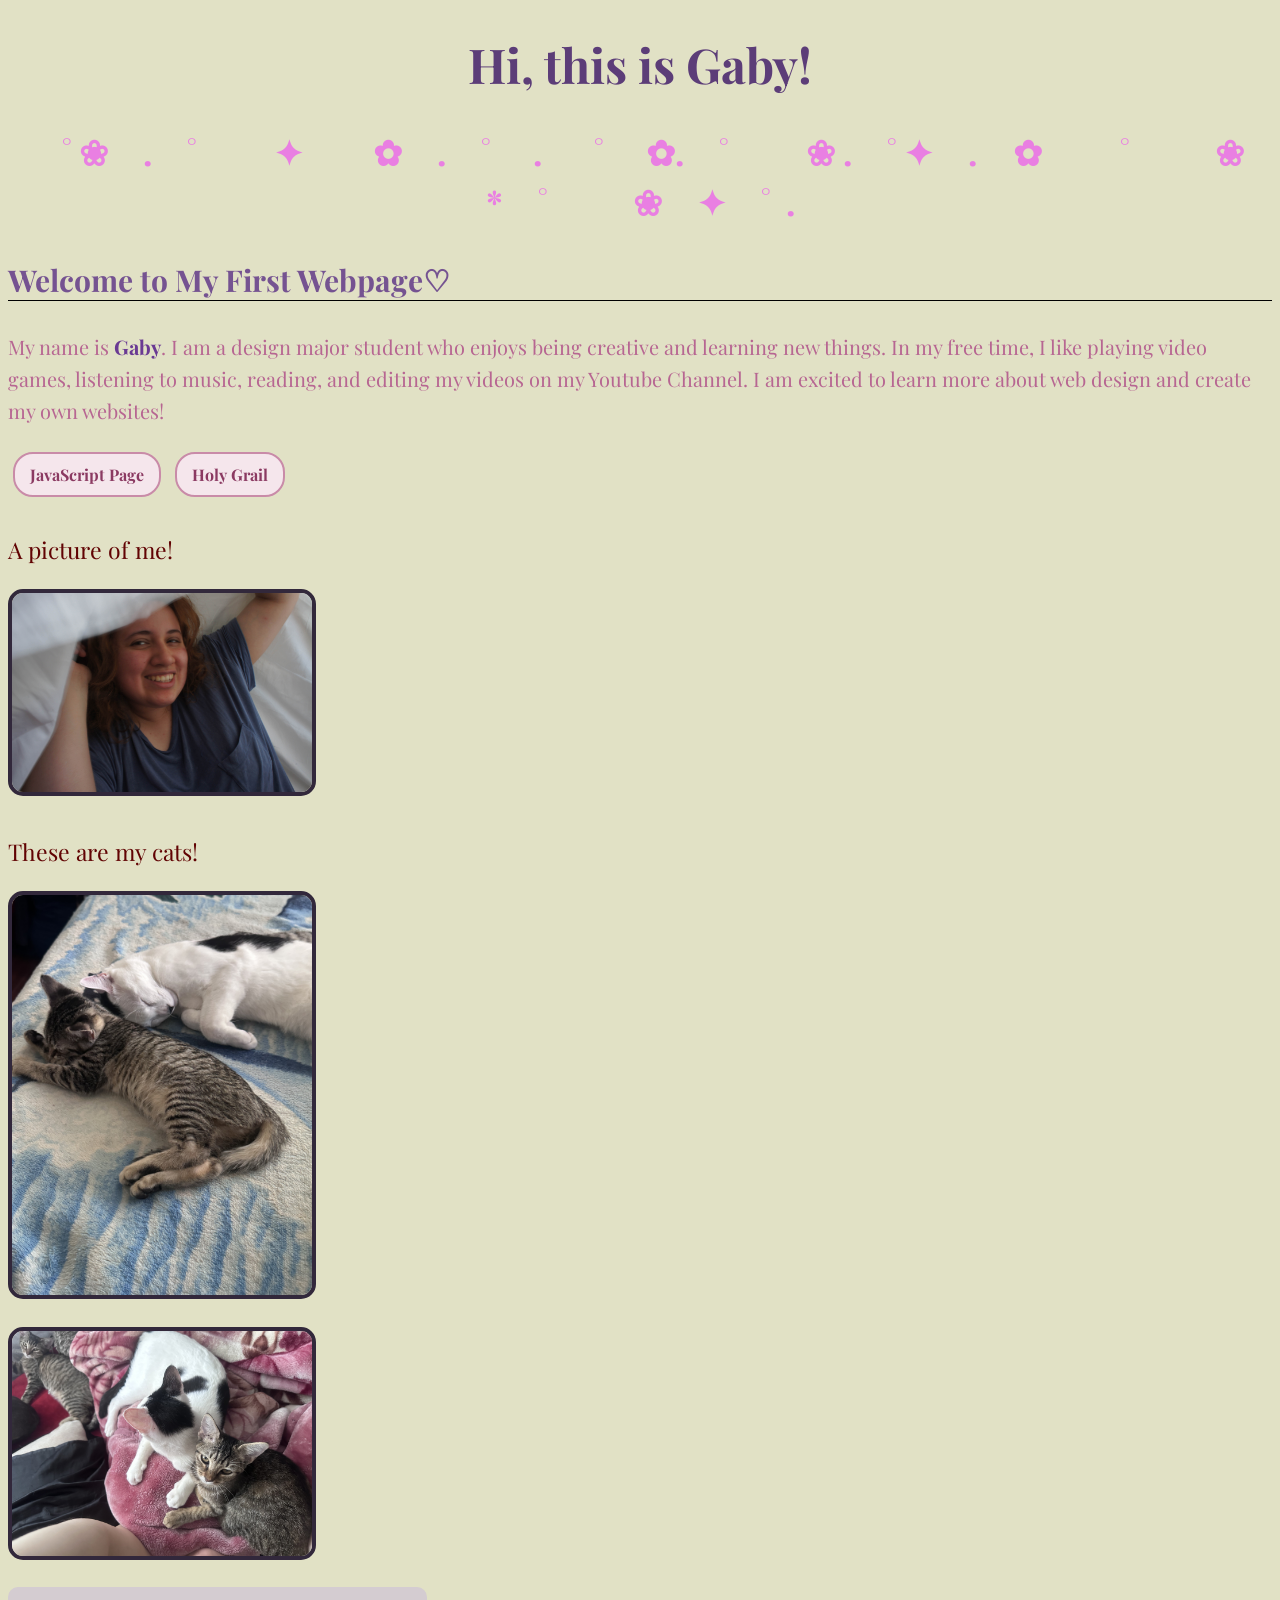
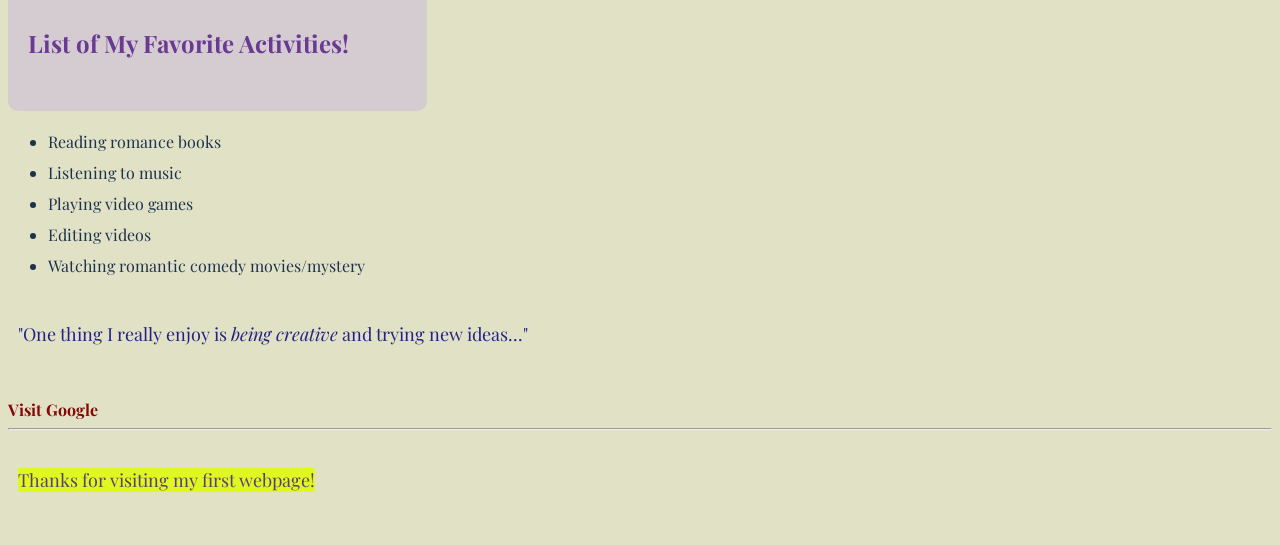
<file: index.html>
<!DOCTYPE html>

<head>
  <meta charset="UTF-8">
  
  <link rel="stylesheet" href="style.css">
 <link rel="preconnect" href="https://fonts.googleapis.com">
<link rel="preconnect" href="https://fonts.gstatic.com" crossorigin>
<link href="https://fonts.googleapis.com/css2?family=Playfair+Display:ital,wght@0,400..900;1,400..900&display=swap" rel="stylesheet">

</head>

<body>

<h1>Hi, this is Gaby!</h1>
<h2>⠀˚❀　.　˚　　✦　　✿　.　˚　. 　 ˚　✿.　˚　　❀
.　˚✦　.  ✿ 　　˚　　 ❀　　*　˚　 　❀　✦　˚ .</h2>                      

<h3>Welcome to My First Webpage♡</h3>


<p class="bio">
My name is <b>Gaby</b>. I am a design major student who enjoys being creative
  and learning new things. In my free time, I like playing video games,
  listening to music, reading, and editing my videos on my Youtube Channel. I am excited to learn more
  about web design and create my own websites!
</p>

<nav>
        <a href="index2.html">JavaScript Page</a>
        <a href="holy-grail.html">Holy Grail</a>
    </nav>

<p class="image-caption">A picture of me!</p>

<p>
  <img src="Gaby.jpg" alt="A picture of me" width="300">
</p>

<p class="image-caption">These are my cats!</p>

<p>
  <img src="cats1.jpg" alt="My cats" width="250">
</p>

<p>
  <img src="cats2.jpg" alt="My cats" width="250">
</p>


<div id="favorite-activities">
<h4>List of My Favorite Activities!</h4>
</div>
<ul>
  <li>Reading romance books</li>
  <li>Listening to music</li>
  <li>Playing video games</li>
  <li>Editing videos</li>
  <li>Watching romantic comedy movies/mystery</li>
</ul>

<div>
<p>
  "One thing I really enjoy is <em>being creative</em> and trying new ideas..."
</p>
</div>

<a href="https://www.google.com">Visit Google</a>

<hr>

<div>
  <p><mark>Thanks for visiting my first webpage!</mark></p>
</div>
</body>
</file>
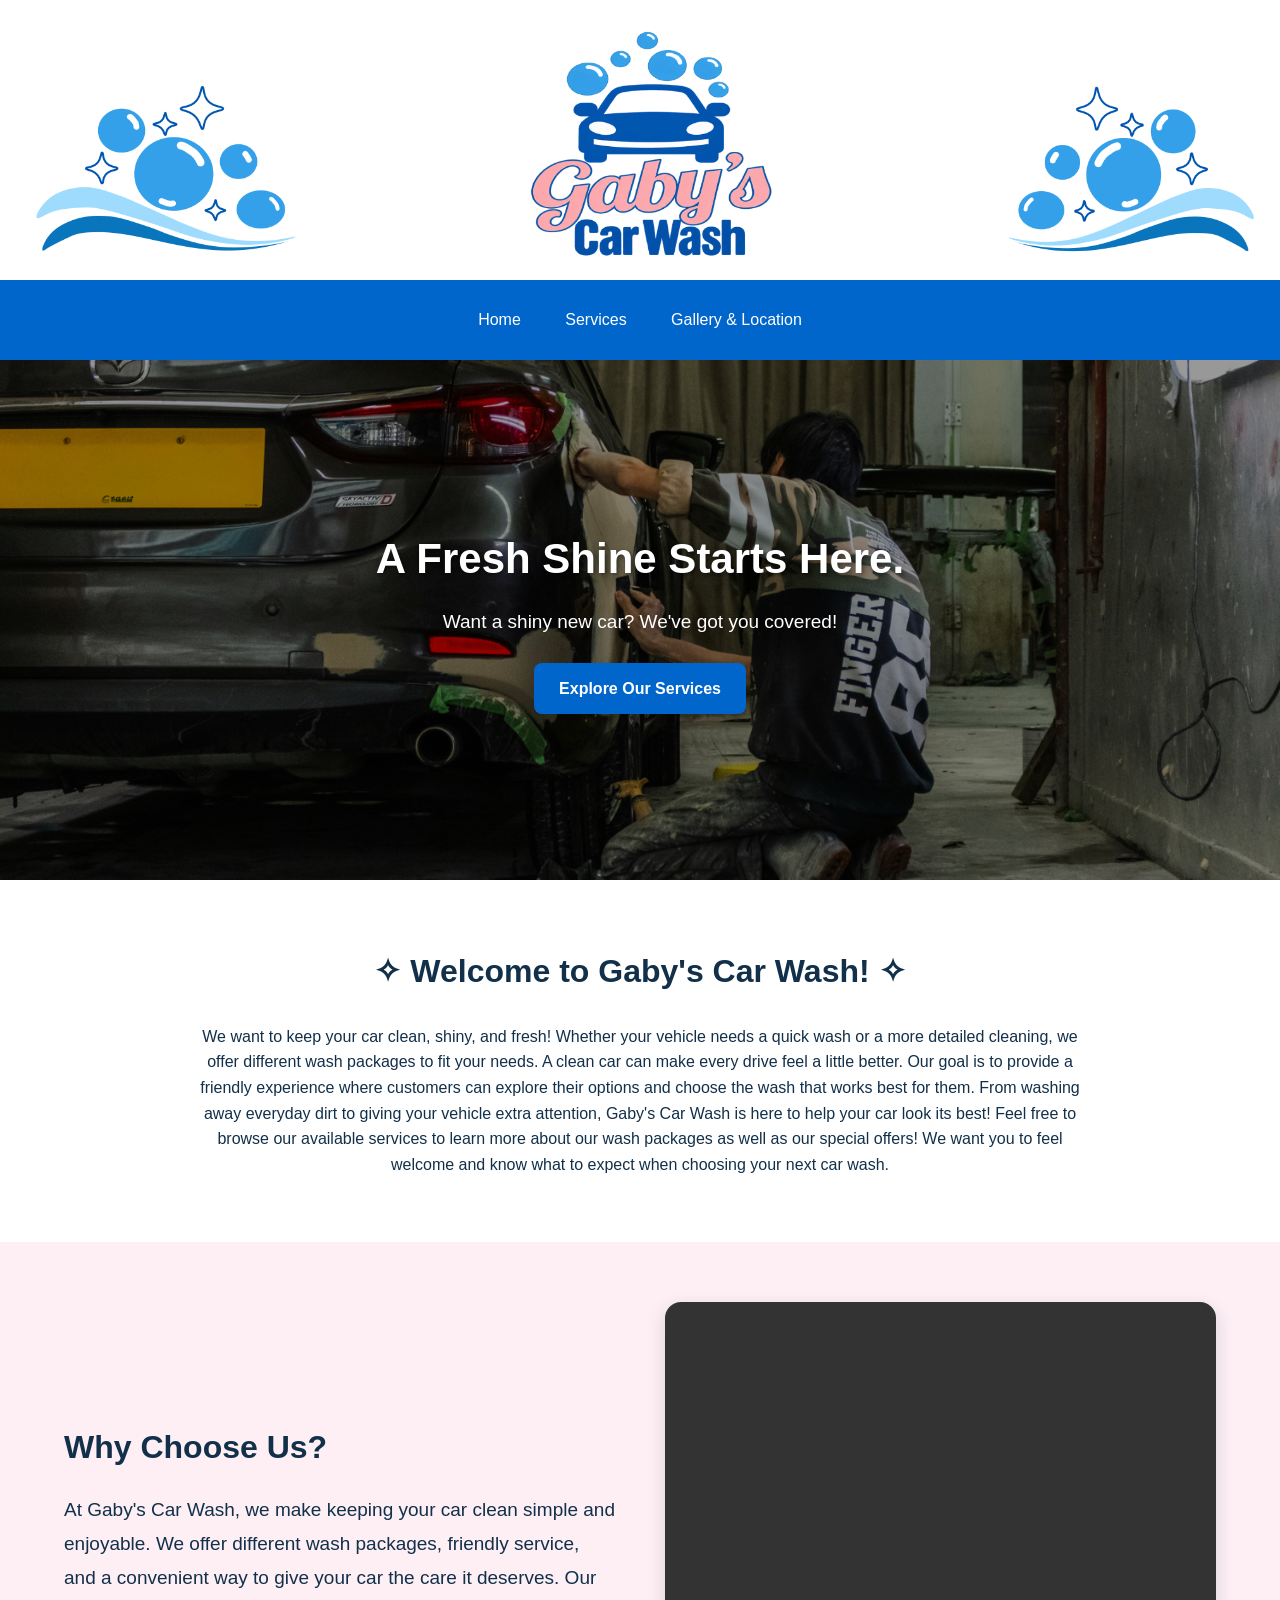
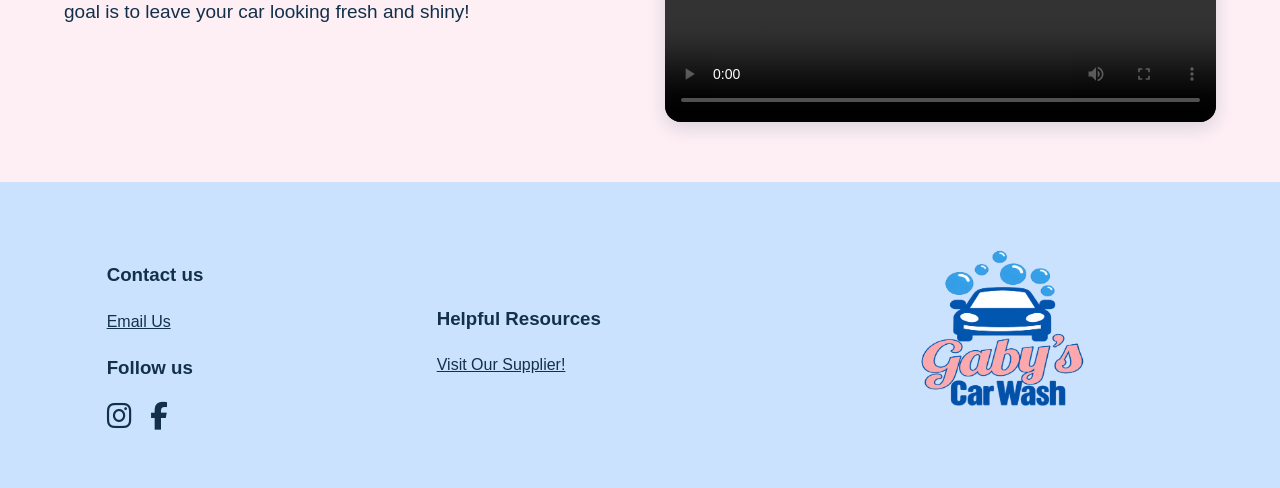
<file: my website/index.html>
<!DOCTYPE html>
<html lang="en">

<head>
    <meta charset="UTF-8">
    <meta name="viewport" content="width=device-width, initial-scale=1.0">
    <meta name="referrer" content="strict-origin-when-cross-origin">

    <title>Gaby's Car Wash | Home</title>

    <!-- Connect CSS -->
    <link rel="stylesheet" href="stylesheet.css">

    <!-- Connect JavaScript -->
    <script src="interaction.js" defer></script>

    <link rel="stylesheet" href="https://cdnjs.cloudflare.com/ajax/libs/font-awesome/6.7.2/css/all.min.css">
</head>

<body>


    <!-- HEADER: LOGO AND BUSINESS NAME -->
    <header class="header">
    <img src="logo.png" alt="Gaby's Car Wash">
</header>



    <!-- NAVIGATION MENU -->
  <nav class="navigation">
    <a href="index.html">Home</a>
    <a href="servicespage.html">Services</a>
    <a href="gallerypage.html">Gallery & Location</a>
</nav>


    <main>

       
<!-- HERO IMAGE SECTION -->
<section class="hero">

    <img
        src="zoshua-colah-CNciVh_m1rU-unsplash.jpg"
        alt="A car being washed">

    <div class="hero-overlay">
        <p class="hero-caption">
            A Fresh Shine Starts Here.
        </p>

        <p class="hero-description">
            Want a shiny new car? We've got you covered!
        </p>

        <a href="servicespage.html" class="hero-button">
            Explore Our Services
        </a>
    </div>

</section>



        <!-- WELCOME SECTION -->
        <section class="welcome">

            <h1>✧ Welcome to Gaby's Car Wash! ✧</h1>

            <p>
                We want to keep your car clean, shiny, and fresh! Whether your 
vehicle needs a quick wash or a more detailed cleaning, we 
offer different wash packages to fit your needs. A clean car can 
make every drive feel a little better. Our goal is to provide a 
friendly experience where customers can explore their options 
and choose the wash that works best for them. From washing 
away everyday dirt to giving your vehicle extra attention, Gaby's 
Car Wash is here to help your car look its best! Feel free to 
browse our available services to learn more about our wash 
packages as well as our special offers! We want you to feel 
welcome and know what to expect when choosing your next car 
wash.
            </p>

        </section>


        <!-- WHY CHOOSE US SECTION -->
        <section class="why-choose-us">

            <!-- TEXT ON THE LEFT -->
            <div class="why-text">

                <h2>Why Choose Us?</h2>

                <p>
                  At Gaby's Car Wash, we make keeping your car clean simple 
and enjoyable. We offer different wash packages, friendly service, 
and a convenient way to give your car the care it deserves. Our 
goal is to leave your car looking fresh and shiny!
                </p>

            </div>


            <!-- EMBEDDED VIDEO ON THE RIGHT -->
           <div class="video">
    <video controls>
        <source src="car wash video.mp4" type="video/mp4">
    </video>
</div>

</section>

    </main>


   
<!-- FOOTER -->
<footer class="footer">

    <!-- CONTACT INFORMATION -->
    <div class="footer-contact">

        <h3>Contact us</h3>

        <a href="mailto:Gabrieladeras74@gmail.com">
            Email Us
        </a>

        <h3>Follow us</h3>

        <!-- SOCIAL ICONS -->
        <div class="social-links">

            <a href="https://www.instagram.com/" target="_blank" aria-label="Instagram">
                <i class="fa-brands fa-instagram"></i>
            </a>

            <a href="https://www.facebook.com/" target="_blank" aria-label="Facebook">
                <i class="fa-brands fa-facebook-f"></i>
            </a>

        </div>

    </div>

    <!-- EXTERNAL SUPPLIER LINK -->
    <div class="footer-supplier">

        <h3>Helpful Resources</h3>

        <a href="https://www.meguiars.com/" target="_blank">
            Visit Our Supplier!
        </a>

    </div>

    <!-- SMALL LOGO -->
    <div class="footer-logo">

        <img src="logo part 2.png"
             alt="Gaby's Car Wash small logo">

    </div>

</footer>

</body>
</html>
</file>
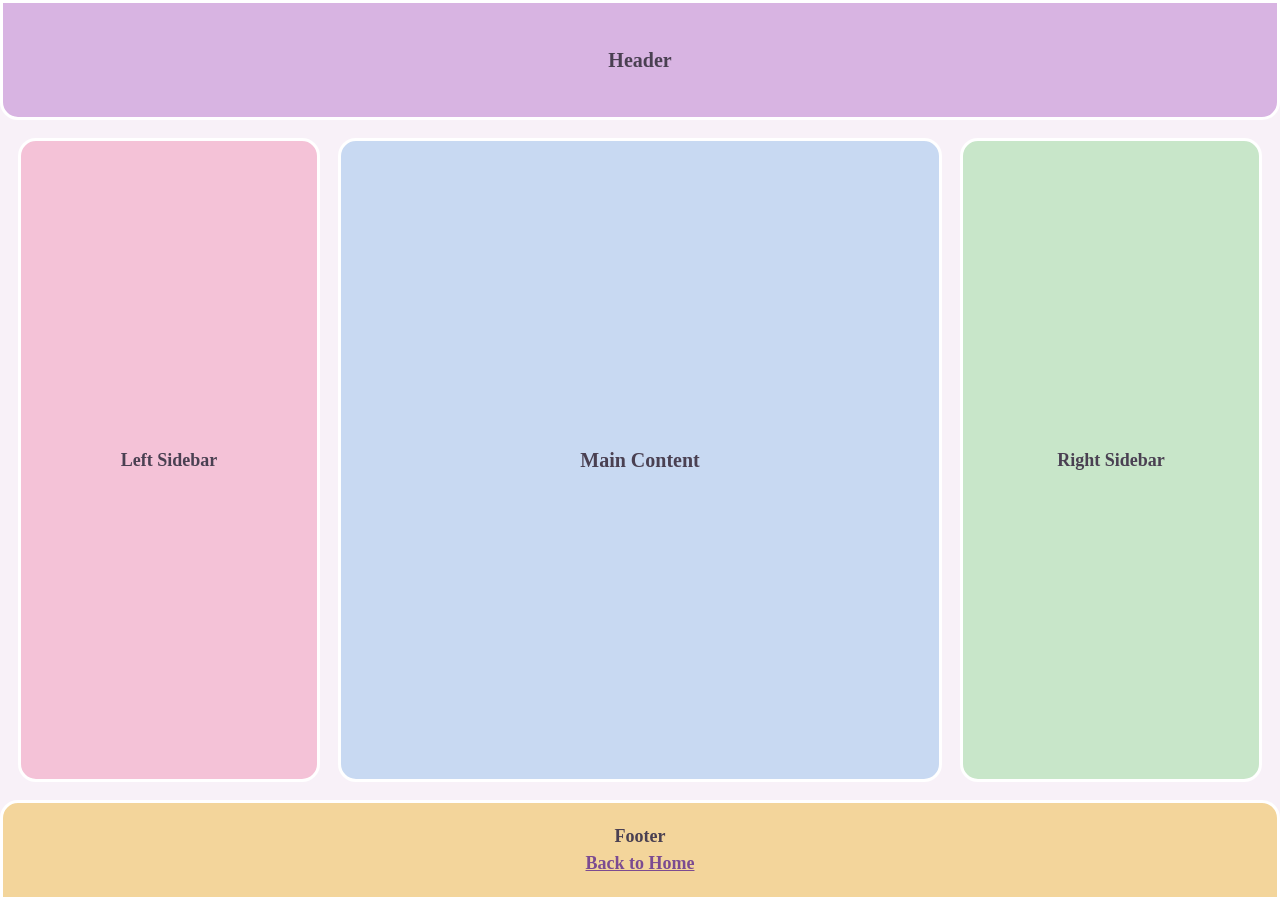
<file: holy-grail.html>
<!DOCTYPE html>
<html lang="en">
<head>
    <meta charset="UTF-8">
    <meta name="viewport" content="width=device-width, initial-scale=1.0">
    <title>Holy Grail Layout</title>
     <link rel="stylesheet" href="holy-grail.css">
</head>
<body>
     <div class="page">

    <div class="header">
      Header
    </div>

    <div class="middle">

      <div class="left-sidebar">
        Left Sidebar
      </div>
       <div class="main-content">
        Main Content
      </div>

      <div class="right-sidebar">
        Right Sidebar
      </div>

    </div>

    <div class="footer">
      Footer
      <br>
      <a href="index.html">Back to Home</a>
    </div>

  </div>
</body>
</html>
</file>
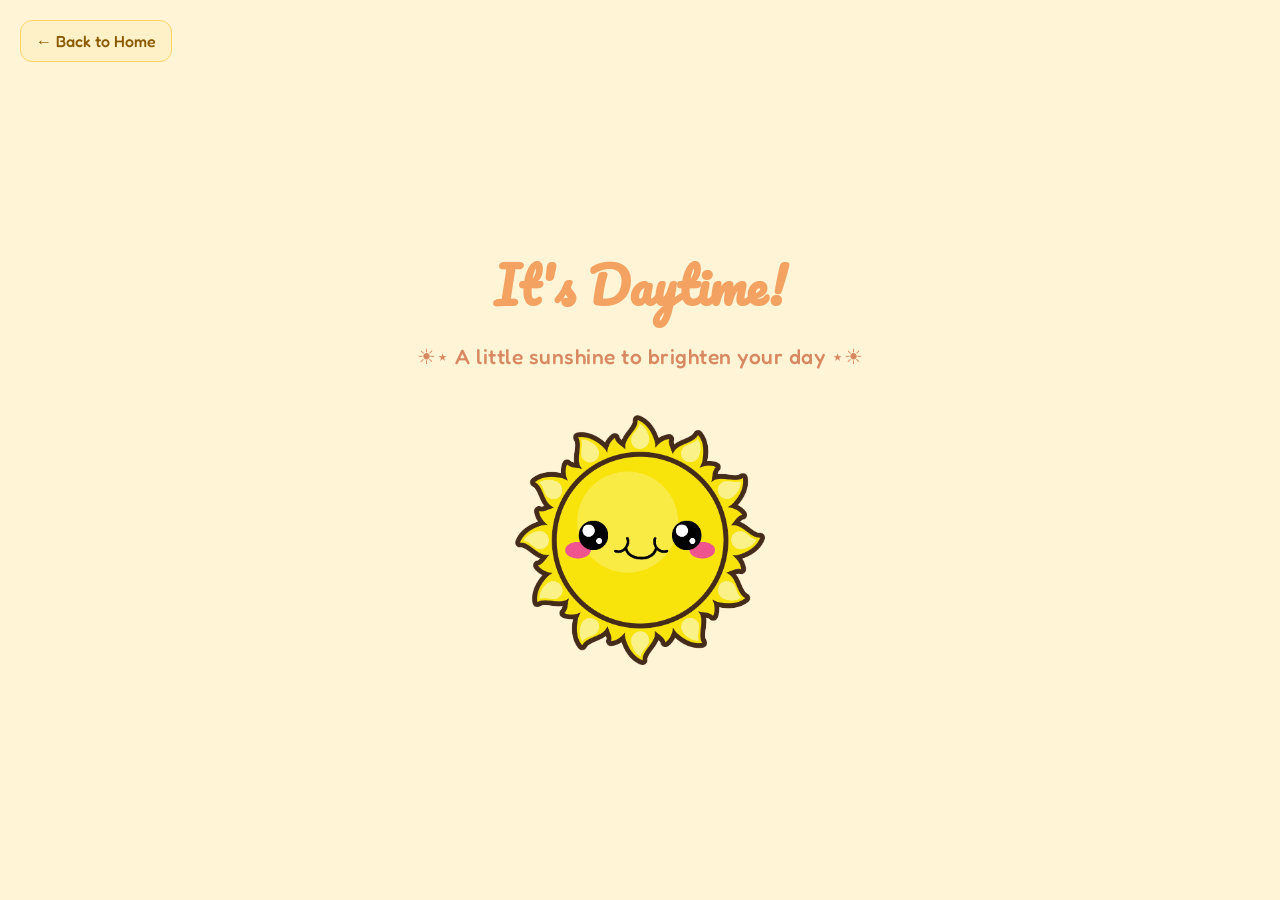
<file: index2.html>
<!DOCTYPE html>
<html>

<head>
    <title>Day & Night</title>
    <link rel="stylesheet" href="style2.css">
</head>

<body>

    <h1 id="timeTitle">It's Daytime!</h1>

    <a href="index.html" id="backHome">← Back to Home</a>

    <p id="message">☀︎⋆ A little sunshine to brighten your day ⋆☀︎</p>

    <button id="sunMoon">
        <img src="cute sun.png" alt="Sun" width="250" height="250">
    </button>

    <script src="interaction.js"></script>

</body>

</html>
</file>
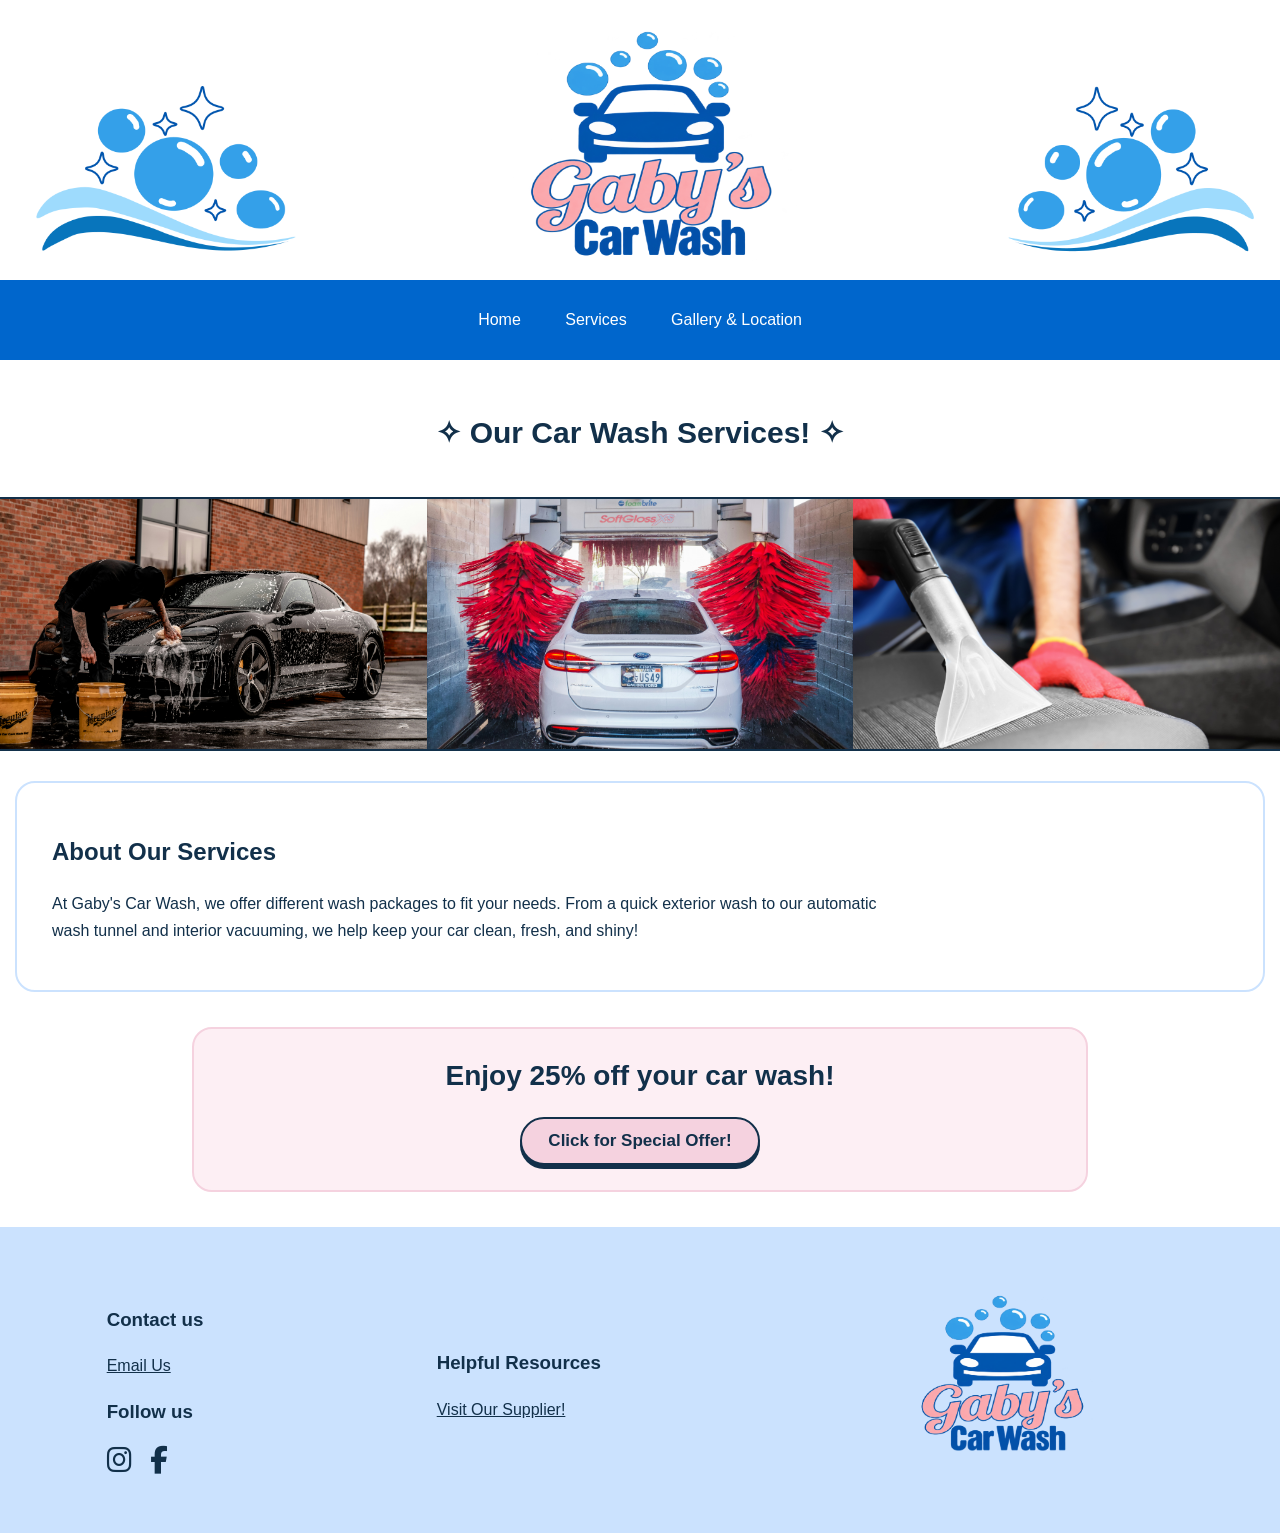
<file: my website/servicespage.html>
<!DOCTYPE html>
<html lang="en">
<head>
    <meta charset="UTF-8">
    <meta name="viewport" content="width=device-width, initial-scale=1.0">
    <title>Gaby's Car Wash | Services</title>
     <!-- Connect CSS -->
    <link rel="stylesheet" href="stylesheet.css">

    <!-- Connect JavaScript -->
     <script src="interaction.js" defer></script>

      <link rel="stylesheet" href="https://cdnjs.cloudflare.com/ajax/libs/font-awesome/6.7.2/css/all.min.css">

</head>

<body>

    <!-- HEADER: LOGO AND BUSINESS NAME -->
    <header class="header">
    <img src="logo.png" alt="Gaby's Car Wash">
</header>


    <!-- Navigation -->
    <nav class="navigation">
        <a href="index.html">Home</a>
        <a href="servicespage.html">Services</a>
        <a href="gallerypage.html">Gallery & Location</a>
    </nav>

    <main>

        <!-- Page Introduction -->
        <section class="services-intro">
            <h1>✧ Our Car Wash Services! ✧</h1>
        </section>

        <!-- Service Packages -->
<section class="service-packages">

    <article class="service-card" id="basic-wash">
        <img src="basic wash.jpg" alt="A person washing a car">

        <div class="service-info">
            <h2>Basic Wash</h2>
            <p>A simple, quick wash for everyday dirt.</p>
            <p>Exterior rinse, soap wash, and water rinse.</p>
            <h3>$10</h3>
        </div>
    </article>

    <article class="service-card" id="deluxe-wash">
        <img src="deluxe wash.jpg" alt="A car going through an automatic wash">

        <div class="service-info">
            <h2>Deluxe Wash</h2>
            <p>A deeper clean with extra attention.</p>
            <p>Automatic car wash tunnel.</p>
            <h3>$20</h3>
        </div>
    </article>

    <article class="service-card" id="premium-wash">
        <img src="pw.jpeg" alt="A person vacuuming the inside of a car">

        <div class="service-info">
            <h2>Premium Wash</h2>
            <p>Extra care for a cleaner, fresher car interior.</p>
            <p>Exterior wash, automatic rinse, interior vacuuming, dashboard wipe-down, and window cleaning.</p>
            <h3>$40</h3>
        </div>
    </article>

</section>

        <!-- About Our Services -->
        <section class="about-services">
            <h2>About Our Services</h2>
            <p>
                At Gaby's Car Wash, we offer different wash packages
                to fit your needs. From a quick exterior wash to our
                automatic wash tunnel and interior vacuuming, we help
                keep your car clean, fresh, and shiny!
            </p>
        </section>

        <!-- Special Offer -->
        <section class="special-offer">

            <h2>Enjoy 25% off your car wash!</h2>
            <button class="button" onclick="navigator.clipboard.writeText('GABY25')">
                Click for Special Offer!
            </button>
        </section>

    </main>

   <!-- FOOTER -->
<footer class="footer">

    <!-- CONTACT INFORMATION -->
    <div class="footer-contact">

        <h3>Contact us</h3>

        <a href="mailto:Gabrieladeras74@gmail.com">
            Email Us
        </a>

        <h3>Follow us</h3>

        <!-- SOCIAL ICONS -->
        <div class="social-links">

            <a href="https://www.instagram.com/" target="_blank" aria-label="Instagram">
                <i class="fa-brands fa-instagram"></i>
            </a>

            <a href="https://www.facebook.com/" target="_blank" aria-label="Facebook">
                <i class="fa-brands fa-facebook-f"></i>
            </a>

        </div>

    </div>

    <!-- EXTERNAL SUPPLIER LINK -->
    <div class="footer-supplier">

        <h3>Helpful Resources</h3>

        <a href="https://www.meguiars.com/" target="_blank">
            Visit Our Supplier!
        </a>

    </div>

    <!-- SMALL LOGO -->
    <div class="footer-logo">

        <img src="logo part 2.png"
             alt="Gaby's Car Wash small logo">

    </div>

</footer>

</body>
</html>
</file>
<file: style.css>
body{background-color: rgb(225, 225, 197);
     color: rgb(35, 35, 131);
  font-family: "Playfair Display", serif;
  font-optical-sizing: auto;
  font-weight: <weight>;
  font-style: normal;}
      
   h1 {
    color: rgb(92, 61, 120);
    font-size: 48px;
    text-align: center;
}

h2 {color: rgb(233, 127, 226);
    font-size: 35px;
    margin-top: 10px;
    text-align: center;
    padding-bottom: 1.5px;
    
}

h3 {color: rgb(117, 83, 145);
    font-size: 30px;
    border-bottom: 1.5px solid rgb(0, 0, 0);
   
}

h4 {
color: rgb(106, 58, 147);
    font-size: 24px;
    margin-top: 20px;
}

p {
    font-size: 18px;
    line-height: 1.6;
    margin-bottom: 20px;
}

a {
    color: rgb(133, 7, 7);
    text-decoration: none;
    font-weight: 700;
}

img {
    width: 300px;
    border: 4px solid rgb(50, 40, 59);
    border-radius: 15px;
}

li {
    color: rgb(28, 49, 75);
    margin-bottom: 10px;
}

b {
    color: rgb(106, 58, 147);
    font-size: 20px;
}

mark {
    background-color: rgb(223, 248, 32);
    color: rgb(92, 61, 120);
}

#favorite-activities {
    background-color: rgb(212, 204, 209);
    padding: 20px;
    border-radius: 10px;
    margin-top: 20px;
    width: 30%; height: 50%;
}

.image-caption {
    font-size: 23px;
    color: rgb(97, 3, 3);
    text-align:left;
    margin-top: 30px;
}
.bio {
    font-size: 20px;
    color: rgb(183, 102, 146);
    text-align:left;
    margin-top: 10px;
}

div {
  margin-bottom: 20px;
  padding: 10px;
  text align: left;
}

nav a {
    display: inline-block;
    padding: 10px 15px;
    margin: 5px;
    text-decoration: none;
    color: #8B3A62;
    font-weight: bold;
    border: 2px solid #C98BA8;
    border-radius: 20px;
    background-color: #F5E6EC;
    transition: 0.3s;
}

nav a:hover {
    background-color: #C98BA8;
    color: white;
}
</file>
<file: my website/stylesheet.css>
/* HOMEPAGE STYLES */

* {
    box-sizing: border-box;
}

body {
    margin: 0;
    padding: 0;
    font-family: Arial, sans-serif;
    color: #12304A;
    background-color: #FFFFFF;
    line-height: 1.6;
}

html, body {
    width: 100%;
    margin: 0;
    padding: 0;
}

main {
    width: 100%;
}

.navigation,
.services-intro,
.service-packages {
    width: 100%;
}

h1, h2, h3, p, a, button {
    font-family: Arial, sans-serif;
}

h1, h2, h3 {
    color: #12304A;
}

img {
    max-width: 100%;
    height: auto;
    display: block;
}

.header {
    width: 100%;
    height: 280px;
    background-color: #FFFFFF;
    display: flex;
    justify-content: center;
    align-items: center;
    position: relative;
    overflow: hidden;
    margin: 0;
    padding: 0;
}

.header img {
    width: 1290px;
    max-width: none;
    height: auto;
    object-fit: contain;
    transform: translateY(-90px);
    display: block;
}

.logo {
    display: flex;
    justify-content: flex-start;
    align-items: center;
    gap: 15px;
}

.logo img {
    width: 220px;
    height: 230px;
}

.logo h2 {
    font-size: 28px;
    margin: 0;
}



.navigation {
    background-color: #0066CC;
    padding: 15px;
    text-align: center;
}

nav a {
    color: #FFFFFF;
    text-decoration: none;
    padding: 12px 20px;
    border-radius: 8px;
    display: inline-block;
    transition: all 0.3s ease;
}

nav a:hover {
    background-color: #F5D2DF;
    color: #12304A;
    transform: translateY(-3px);
}



/* HOMEPAGE HERO */

.hero {
    position: relative;
    width: 100%;
    height: 520px;
    overflow: hidden;
}

.hero img {
    width: 100%;
    height: 100%;
    object-fit: cover;
    display: block;
}

/* DARK OVERLAY */

.hero::after {
    content: "";
    position: absolute;
    inset: 0;
    background: rgba(0, 0, 0, 0.40);
}

/* HERO TEXT */

.hero-overlay {
    position: absolute;
    inset: 0;
    z-index: 1;
    display: flex;
    flex-direction: column;
    justify-content: center;
    align-items: center;
    text-align: center;
    padding: 20px;
}

.hero-caption {
    color: #FFFFFF;
    font-size: 42px;
    font-weight: bold;
    margin: 0 0 15px;
    text-shadow: 2px 2px 5px rgba(0,0,0,0.5);
}

.hero-description {
    color: #FFFFFF;
    font-size: 19px;
    margin: 0 0 25px;
}

.hero-button {
    background-color: #0066CC;
    color: #FFFFFF;
    text-decoration: none;
    padding: 13px 25px;
    border-radius: 8px;
    font-weight: bold;
    transition: 0.3s ease;
}

.hero-button:hover {
    background-color: #12304A;
    transform: translateY(-3px);
}




.welcome {
    text-align: center;
    padding: 40px 10%;
}

.welcome h1 {
    font-size: 32px;
}

.welcome p {
    max-width: 900px;
    margin: 0 auto 25px;
}



.why-choose-us {
    width: 100%;
    box-sizing: border-box;
    padding: 60px 5%;
    background-color: #FDEFF4;
    display: flex;
    align-items: center;
    justify-content: space-between;
    gap: 50px;
}

.why-text {
    flex: 1;
    max-width: 650px;
}

.why-text h2 {
    color: #12304A;
    font-size: 32px;
    margin-bottom: 20px;
}

.why-text p {
    color: #12304A;
    font-size: 19px;
    line-height: 1.8;
    margin: 0;
}

.video {
    flex: 1;
    max-width: 750px;
}

.video video {
    width: 100%;
    height: 420px;
    object-fit: cover;
    display: block;
    border-radius: 16px;
    box-shadow: 0 6px 18px rgba(18, 48, 74, 0.15);
}

@media (max-width: 800px) {
    .why-choose-us {
        flex-direction: column;
        padding: 40px 6%;
        gap: 30px;
    }

    .why-text,
    .video {
        width: 100%;
        max-width: 100%;
    }

    .video video {
        height: auto;
    }
}



.footer {
    background-color: #CBE2FE;
    color: #12304A;
    padding: 14px 0px;
    display: flex;
    justify-content: space-around;
    align-items: center;
    flex-wrap: wrap;
    gap: 20px;
}


.footer h3 {
    color: #12304A;
}

.footer a {
    color: #12304A;
    display: block;
    margin-bottom: 8px;
}

.footer a:hover {
    color: #ffffff;
}

.footer-logo img {
    width: 339px;
    height: 278px;
    object-fit: contain;
}


/* SOCIAL ICONS ONLY */

.footer-contact .social-links {
    display: flex;
    align-items: center;
    gap: 18px;
    margin-top: 5px;
}

.footer-contact .social-links a {
    display: inline-flex;
    color: #12304A;
    font-size: 28px;
    text-decoration: none;
    margin: 0;
    transition: all 0.3s ease;
}

.footer-contact .social-links a i {
    display: inline-block;
    font-size: 28px;
}

.footer-contact .social-links a:hover {
    color: #0066CC;
    transform: translateY(-4px);
}


/* SERVICES PAGE */

/* Services Introduction */
.services-intro {
    text-align: center;
    background-color: #FFFFFF;
    padding: 25px 5%;
    border-bottom: 2px solid #12304A;
}

.services-intro h1 {
    color: #12304A;
    font-size: 30px;
    margin-bottom: 15px;
}

.services-intro p {
    color: #12304A;
    max-width: 850px;
    margin: 0 auto;
    line-height: 2;
    border-bottom: 2px solid #67A3D8;
    padding-bottom: 15px;
}

/* Three Service Packages */
.service-packages {
    display: grid;
    grid-template-columns: repeat(3, 1fr);
    background-color: #FDEFF4;
    border-bottom: 2px solid #12304A;
}

.service-card {
    position: relative;
    overflow: hidden;
    cursor: pointer;
}

.service-card img {
    width: 100%;
    height: 250px;
    object-fit: cover;
    display: block;
    transition: transform 0.4s ease;
}

.service-info {
    position: absolute;
    inset: 0;
    background-color: rgba(18, 48, 74, 0.92);
    color: #FFFFFF;
    display: flex;
    flex-direction: column;
    justify-content: center;
    align-items: center;
    text-align: center;
    padding: 20px;
    box-sizing: border-box;
    opacity: 0;
    transition: opacity 0.4s ease;
}

.service-info h2,
.service-info h3 {
    color: #FFFFFF;
}

.service-card:hover .service-info {
    opacity: 1;
}

.service-card:hover img {
    transform: scale(1.05);
}

.about-services {
    padding: 30px 35px;
    margin: 30px 15px;
    border: 2px solid #CBE2FE;
    border-radius: 20px;
    background-color: #FFFFFF;
}

.about-services h2 {
    color: #12304A;
    margin-bottom: 18px;
}

.about-services p {
    max-width: 850px;
    line-height: 1.7;
}

.special-offer {
    width: 70%;
    max-width: 900px;
    box-sizing: border-box;
    padding: 25px 5%;
    margin: 35px auto;
    text-align: center;
    background-color: #FDEFF4;
    border: 2px solid #F5D2DF;
    border-radius: 20px;
}

.special-offer h2 {
    color: #12304A;
    font-size: 28px;
    margin: 0 0 18px;
}

.special-offer button {
    background-color: #F5D2DF;
    color: #12304A;
    border: 2px solid #12304A;
    border-radius: 30px;
    padding: 12px 26px;
    font-size: 17px;
    font-weight: bold;
    cursor: pointer;
    box-shadow: 0 4px 0 #12304A;
    transition: all 0.3s ease;
}

.special-offer button:hover {
    background-color: #0066CC;
    color: #FFFFFF;
    transform: translateY(-3px);
}

.special-offer button:hover {
    background-color: #0066CC;
    color: white;
    transform: translateY(-3px);
    box-shadow: 0 6px 0 #12304A;
}

/* RESPONSIVE SERVICES PAGE */

@media (max-width: 900px) {
    .service-packages {
        grid-template-columns: 1fr;
    }

    .service-card {
        height: 280px;
    }

    .service-card img {
        width: 100%;
        height: 100%;
        object-fit: cover;
    }
}

/* Smaller screens */

@media (max-width: 550px) {

    .service-card {
        grid-template-columns: 1fr;
    }

    .service-card img {
        grid-column: 1;
        width: 100%;
        height: 220px;
        min-height: 220px;
    }
}


/* GALLERY & LOCATION PAGE */


/* GALLERY SECTION */
.gallery-section {
    width: 100%;
    background-color: #FFFFFF;
    padding: 25px 5%;
    text-align: center;
    border-bottom: 2px solid #12304A;
    box-sizing: border-box;
}

.gallery-section h1 {
    color: #12304A;
    font-size: 30px;
    margin-bottom: 20px;
}

/* SIX GALLERY PHOTOS */
.gallery-grid {
    display: grid;
    grid-template-columns: repeat(3, 1fr);
    gap: 20px;
    width: 100%;
}

.gallery-item {
    position: relative;
    overflow: hidden;
    background-color: #FFFFFF;;
    border-radius: 12px;
    box-shadow: 0 4px 12px rgba(18, 48, 74, 0.12);
    cursor: pointer;
}

.gallery-item img {
    width: 100%;
    height: 260px;
    object-fit: cover;
    display: block;
    transition: transform 0.5s ease, filter 0.5s ease;
}

.gallery-item:hover img {
    transform: scale(1.07);
    filter: brightness(0.75);
}

.gallery-item p {
    position: absolute;
    bottom: 0;
    left: 0;
    width: 100%;
    box-sizing: border-box;
    margin: 0;
    padding: 16px;
    color: #FFFFFF;
    background: rgba(18, 48, 74, 0.88);
    text-align: center;
    font-weight: bold;
    opacity: 0;
    transform: translateY(15px);
    transition: opacity 0.35s ease, transform 0.35s ease;
}

.gallery-item:hover p {
    opacity: 1;
    transform: translateY(0);
}


/* GALLERY LIGHTBOX */
.lightbox {
    display: none;
    position: fixed;
    z-index: 9999;
    inset: 0;
    background: rgba(18, 48, 74, 0.95);
    justify-content: center;
    align-items: center;
    flex-direction: column;
    padding: 50px 20px;
    box-sizing: border-box;
}

.lightbox img {
    max-width: 85%;
    max-height: 75vh;
    object-fit: contain;
    border-radius: 8px;
}

.lightbox-caption {
    color: #FFFFFF;
    margin-top: 15px;
    font-size: 18px;
}

.lightbox-close,
.lightbox-prev,
.lightbox-next {
    position: absolute;
    color: #FFFFFF;
    background: none;
    border: none;
    font-size: 40px;
    cursor: pointer;
}

.lightbox-close {
    top: 20px;
    right: 35px;
}

.lightbox-prev {
    left: 20px;
}

.lightbox-next {
    right: 20px;
}

.lightbox-close:hover,
.lightbox-prev:hover,
.lightbox-next:hover {
    color: #67A3D8;
}



/* LOCATION SECTION */

.location-section {
    background-color: #FDEFF4;
    padding: 35px 5% 45px;
    text-align: center;
}

.location-section h1 {
    color: #12304A;
    font-size: 34px;
    margin: 0 0 28px;
}

.location-section iframe {
    width: 90%;
    height: 430px;
    display: block;
    margin: 0 auto;
    border: 3px solid #CBE2FE;
    border-radius: 18px;
    box-shadow: 0 5px 15px rgba(18, 48, 74, 0.15);
}



/* MINI IMAGE VIEW */

.mini-image-view {
    position: fixed;
    inset: 0;
    background: rgba(18, 48, 74, 0.65);
    display: flex;
    justify-content: center;
    align-items: center;
    z-index: 9999;
    animation: fadeIn 0.3s ease;
}

.mini-image-view img {
    width: 65%;
    max-width: 650px;
    max-height: 75vh;
    object-fit: contain;
    background: white;
    padding: 10px;
    border-radius: 8px;
}

.mini-image-close {
    position: absolute;
    top: 25px;
    right: 35px;
    font-size: 35px;
    color: white;
    background: none;
    border: none;
    cursor: pointer;
}

@keyframes fadeIn {
    from { opacity: 0; }
    to { opacity: 1; }
}
</file>
<file: holy-grail.css>
body {
  background-color: #f8f1f8;
  margin: 0;
  font-family: "Playfair Display", serif;
  color: #4a4052;
}

.page {
  display: grid;
  min-height: 100vh;
  grid-template-rows: 120px 1fr 100px;
}

/* Header */
.header {
  background-color: #d8b4e2;
  display: flex;
  justify-content: center;
  align-items: center;
  border-radius: 0 0 18px 18px;
  border: 3px solid white;
  font-size: 20px;
  font-weight: bold;
}

/* Middle section */
.middle {
  display: grid;
  grid-template-columns: 1fr 2fr 1fr;
  gap: 18px;
  padding: 18px;
}

/* Left Sidebar */
.left-sidebar {
  background-color: #f4c2d7;
  display: flex;
  justify-content: center;
  align-items: center;
  border-radius: 18px;
  border: 3px solid white;
  font-size: 18px;
  font-weight: bold;
}

/* Main Content */
.main-content {
  background-color: #c8d9f2;
  display: flex;
  justify-content: center;
  align-items: center;
  border-radius: 18px;
  border: 3px solid white;
  font-size: 20px;
  font-weight: bold;
}

/* Right Sidebar */
.right-sidebar {
  background-color: #c8e6c9;
  display: flex;
  justify-content: center;
  align-items: center;
  border-radius: 18px;
  border: 3px solid white;
  font-size: 18px;
  font-weight: bold;
}

/* Footer */
.footer {
  background-color: #f3d59b;
  display: flex;
  justify-content: center;
  align-items: center;
  flex-direction: column;
  border-radius: 18px 18px 0 0;
  border: 3px solid white;
  font-size: 18px;
  font-weight: bold;
}

.footer a {
  color: #7b4b91;
  margin-top: 6px;
}
</file>
<file: style2.css>
@import url('https://fonts.googleapis.com/css2?family=Fredoka:wght@400;500;600&family=Pacifico&display=swap');

body {
    min-height: 100vh;
    margin: 0;

    display: flex;
    flex-direction: column;
    justify-content: center;
    align-items: center;

    background-color: #fff4d6;
    color: #6b4f3a;

    font-family: 'Fredoka', sans-serif;

    transition: background-color 0.6s ease, color 0.6s ease;
}

/* Main heading */
h1 {
    font-family: 'Pacifico', cursive;
    font-size: 50px;
    color: #f4a261;
    margin: 10px;
}

/* Cute subheading */
#message {
    font-family: 'Fredoka', sans-serif;
    font-size: 21px;
    font-weight: 500;
    color: #d88962;
    letter-spacing: 0.5px;
    margin: 5px 0 15px;

    transition: color 0.6s ease;
}

/* Sun/Moon button */
#sunMoon {
    background: none;
    border: none;
    cursor: pointer;
    margin-top: 30px;
}

/* Sun/Moon image */
#sunMoon img {
    width: 250px;
    height: 250px;
    object-fit: contain;
    transition: transform 0.4s ease;
}

/* Little hover effect */
#sunMoon:hover img {
    transform: scale(1.08) rotate(5deg);
}

/* NIGHT MODE */
body.night {
    background-color: #29244a;
    color: #f7eaff;
}

/* Night heading */
body.night h1 {
    color: #c9b6ff;
}

/* Night subheading */
body.night #message {
    color: #d8c9ff !important;
}

/* Back to Home - daytime */
#backHome {
    position: fixed;
    top: 20px;
    left: 20px;
    z-index: 9999;
    margin: 0;
    padding: 10px 15px;
    border-radius: 12px;
    text-decoration: none;
    font-family: 'Fredoka', sans-serif;
    font-size: 16px;
    font-weight: 500;
    color: #8A5A00;
    background-color: #FFF1C7;
    border: 1px solid #FFD166;
    transition: background-color 0.4s ease, color 0.4s ease,
                border-color 0.4s ease, box-shadow 0.4s ease;
}

/* Back to Home - nighttime */
body.night #backHome {
    color: #E5DEFF;
    background-color: #29264D;
    border-color: #8B80D9;
}

/* Hover effects */
#backHome:hover {
    background-color: #FFD166;
}

body.night #backHome:hover {
    background-color: #454078;
    box-shadow: 0 0 12px rgba(139, 128, 217, 0.5);
}
</file>
